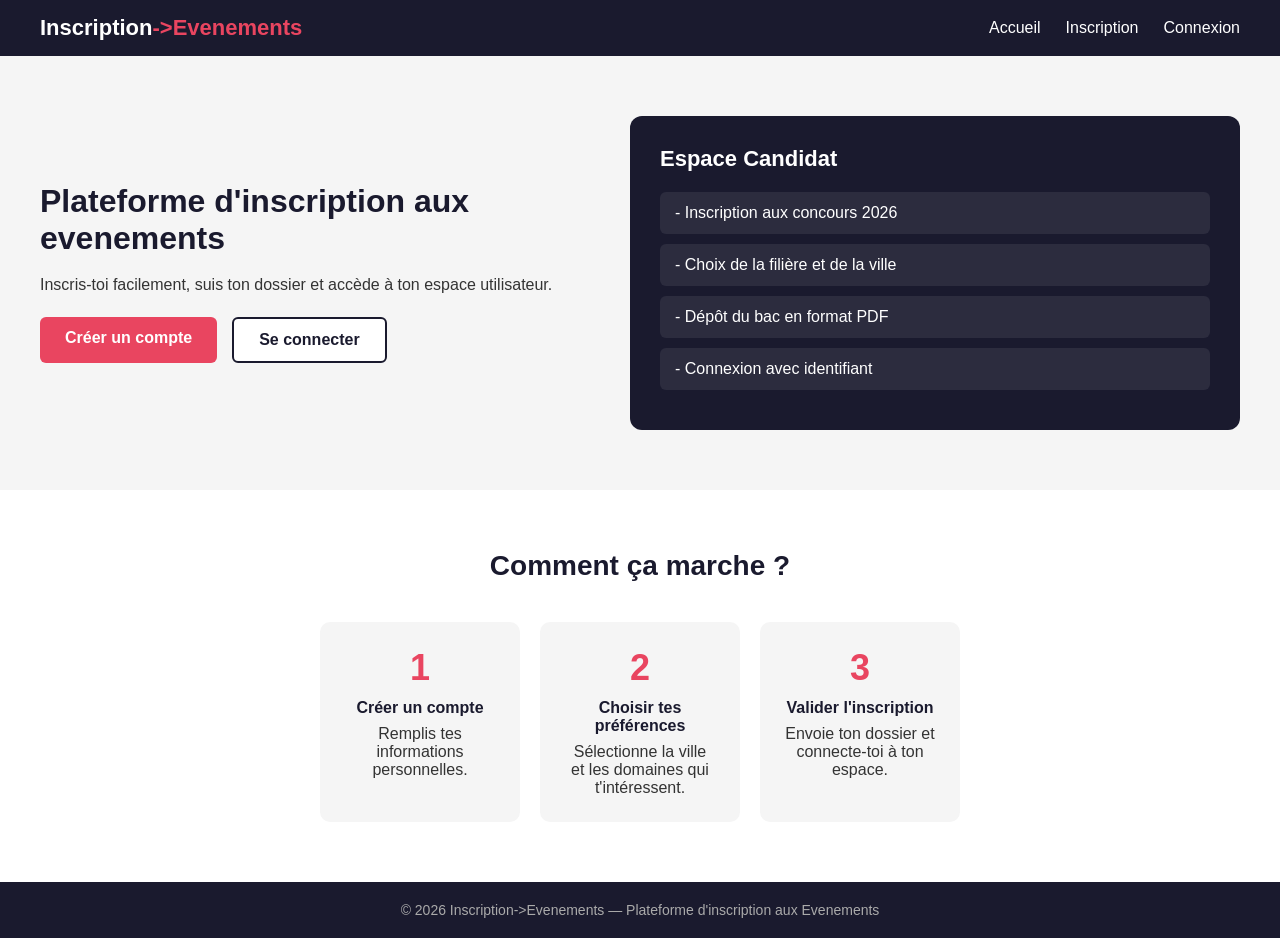
<file: accueil/index.html>
<!DOCTYPE html>
<html lang="fr">
<head>
    <meta charset="UTF-8">
    <meta name="viewport" content="width=device-width, initial-scale=1.0">
    <title>Concours Après Bac</title>
    <link rel="stylesheet" href="style.css">
</head>
<body>

<!-- ====== BARRE DE NAVIGATION ====== -->
<header>
    <nav class="navbar">
        <div class="logo">Inscription<span>->Evenements</span></div>
        <ul class="nav-links">
            <li><a href="index.html">Accueil</a></li>
            <li><a href="../inscription/inscription.html">Inscription</a></li>
            <li><a href="../login/login.html">Connexion</a></li>
        </ul>
    </nav>
</header>

<!-- ====== SECTION HÉRO (partie principale) ====== -->
<main>
    <section class="hero">

        <!-- Texte à gauche -->
        <div class="hero-text">
            <h1>Plateforme d'inscription aux evenements </h1>
            <p>Inscris-toi facilement, suis ton dossier et accède à ton espace utilisateur.</p>

            <div class="buttons">
                <a href="../inscription/inscription.html" class="btn primary">Créer un compte</a>
                <a href="../login/login.html" class="btn secondary">Se connecter</a>
            </div>
        </div>

        <!-- Carte à droite -->
        <div class="hero-card">
            <h2> Espace Candidat</h2>
            <div class="card-item"><p>- Inscription aux concours 2026</p></div>
            <div class="card-item"><p>- Choix de la filière et de la ville</p></div>
            <div class="card-item"><p>- Dépôt du bac en format PDF</p></div>
            <div class="card-item"><p>- Connexion avec identifiant</p></div>
        </div>

    </section>

    <!-- ====== SECTION ÉTAPES ====== -->
    <section class="steps">
        <h2>Comment ça marche ?</h2>
        <div class="steps-container">
            <div class="step">
                <h3>1</h3>
                <h4>Créer un compte</h4>
                <p>Remplis tes informations personnelles.</p>
            </div>
            <div class="step">
                <h3>2</h3>
                <h4>Choisir tes préférences</h4>
                <p>Sélectionne la ville et les domaines qui t'intéressent.</p>
            </div>
            <div class="step">
                <h3>3</h3>
                <h4>Valider l'inscription</h4>
                <p>Envoie ton dossier et connecte-toi à ton espace.</p>
            </div>
        </div>
    </section>
</main>

<!-- ====== FOOTER ====== -->
<footer>
    <p>© 2026 Inscription->Evenements — Plateforme d'inscription aux Evenements </p>
</footer>

</body>
</html>
</file>
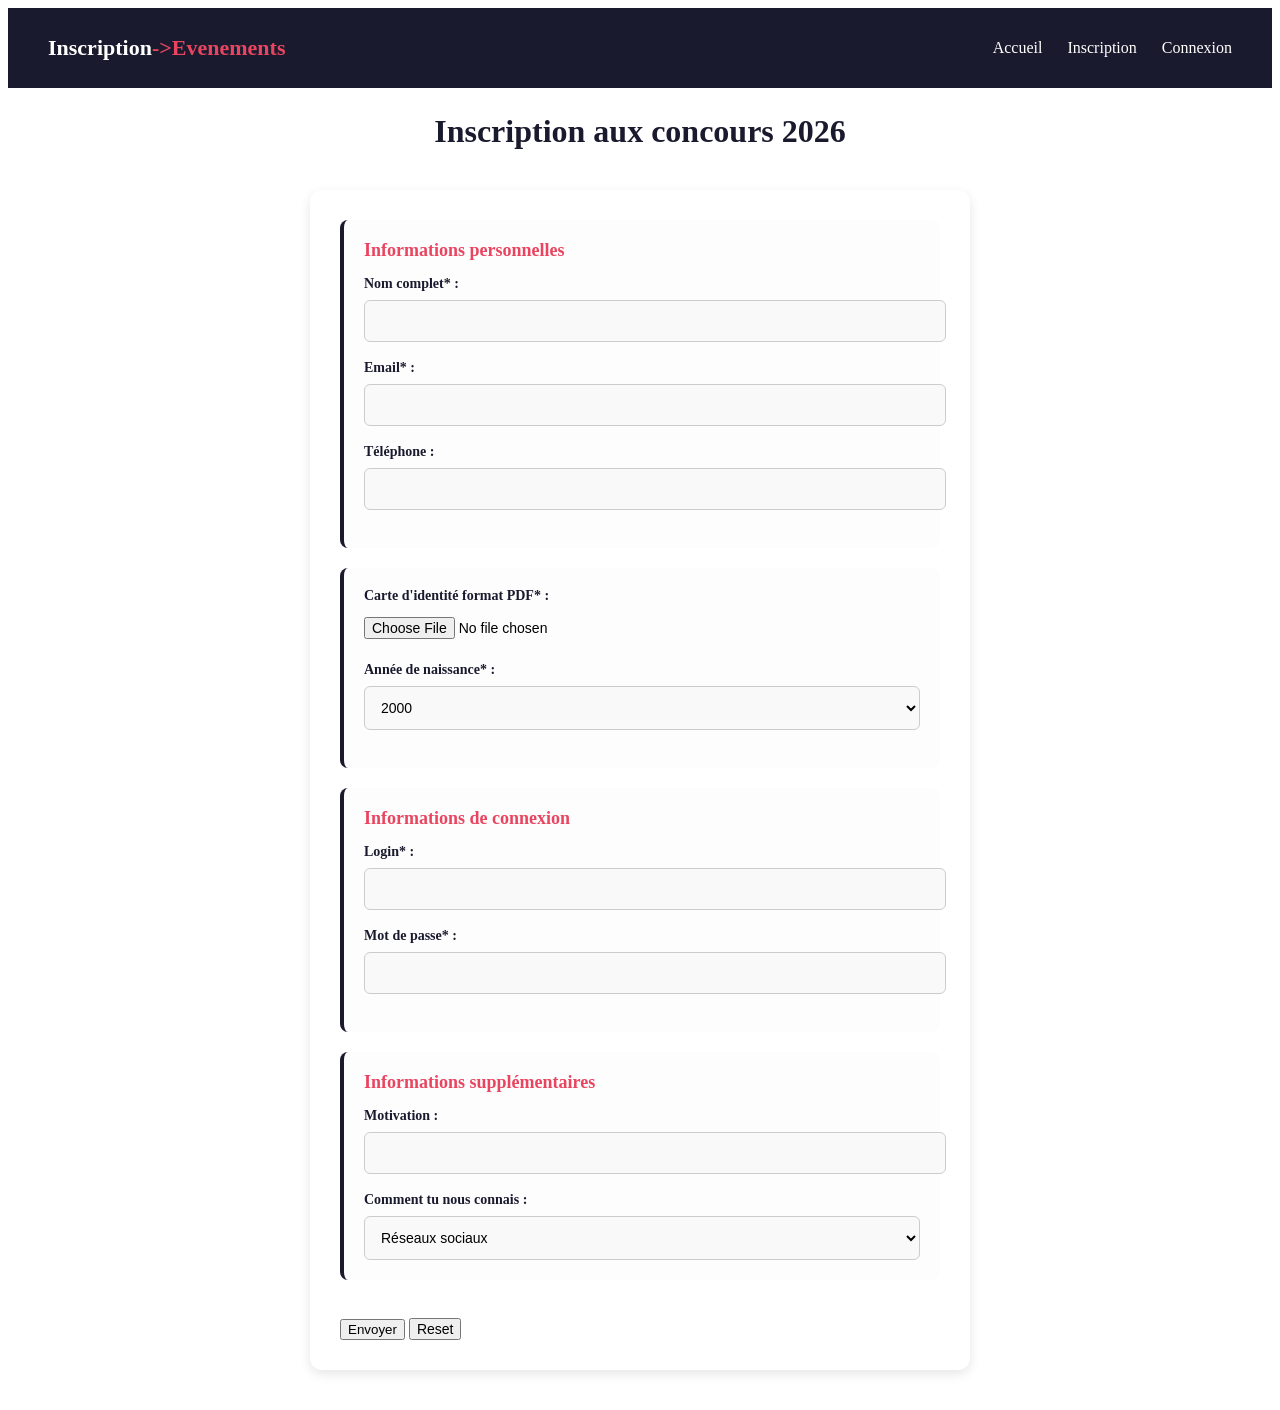
<file: inscription/inscription.html>
<!DOCTYPE html>
<html lang="en">
<head>
    <meta charset="UTF-8">
    <meta name="viewport" content="width=device-width, initial-scale=1.0">
    <title>Inscription</title>
    <link rel="stylesheet" href="style.css">
</head>
<body>
    <header>
    <nav class="navbar">
        <div class="logo">Inscription<span>->Evenements</span></div>
        <ul class="nav-links">
            <li><a href="../accueil/index.html">Accueil</a></li>
            <li><a href="../inscription/inscription.html">Inscription</a></li>
            <li><a href="../login/login.html">Connexion</a></li>
        </ul>
    </nav>
    </header>
    <h1>Inscription aux concours 2026</h1>

    <form action="inscrire_participant.php" enctype="multipart/form-data" method="POST">
        <div id="info perso">
            <h3>Informations personnelles</h3>
            <label for="nom">Nom complet* :</label>
            <input type="text" id="nom" name="user_name"><br><br>
            
            <label for="email">Email* :</label>
            <input type="text" id="email" name="user_email"><br><br>

            <label for="tel">Téléphone :</label>
            <input type="text" id="tel" name="user_tel"><br><br>
        </div>

        <div id="info bac">
            <label for='pdfBac'>Carte d'identité format PDF* :</label>
            <input id='pdfBac' type='file' name='bacNumerique'>
            <br><br>

            <label for='bacYear'>Année de naissance* : </label>
            <select id='bacYear' name='Year'>
                <option value='2025'>2000</option>
                <option value='2026'>2015</option>
            </select>
            <br><br>
        </div>
        
        <div id="databaseInfo">
            <h3>Informations de connexion</h3>
            <label for="userName">Login* :</label>
            <input type="text" name="user_login"><br><br>

            <label for="passwd">Mot de passe* : </label>
            <input type="password" name="user_pass"><br><br>
        </div>
            
        <div id="info event">
            <h3>Informations supplémentaires</h3>
            
            <label for="Motivation">Motivation : </label>
            <input type="text" name="Motivation"><br><br>

            <label for="comment">Comment tu nous connais : </label>
            <select name="source_connaissance">
                <option>Réseaux sociaux</option>
                <option>Amis</option>
                <option>Famille</option>
                <option>Site web</option>
            </select>
        </div>

        <br>
        <button type="submit" class="btn primary">Envoyer</button>
        <input type="reset" name="reset" class="btn secondary">
    </form>
</body>
</html>
</file>
<file: accueil/style.css>
/* ============================================
   RESET — Supprime les marges par défaut
   ============================================ */
* {
    margin: 0;
    padding: 0;
    box-sizing: border-box; /* La taille inclut le padding */
}

/* ============================================
   BASE — Style général de la page
   ============================================ */
body {
    font-family: Arial, sans-serif;
    background-color: #f5f5f5;
    color: #333;
}

/* ============================================
   NAVBAR — Barre de navigation en haut
   ============================================ */
.navbar {
    display: flex;                  /* Met les éléments en ligne */
    justify-content: space-between; /* Logo à gauche, liens à droite */
    align-items: center;            /* Centre verticalement */
    padding: 15px 40px;
    background-color: #1a1a2e;      /* Fond bleu foncé */
}

.logo {
    font-size: 22px;
    font-weight: bold;
    color: white;
}

.logo span {
    color: #e94560; /* Mot "Bac" en rouge */
}

.nav-links {
    list-style: none; /* Supprime les puces */
    display: flex;
    gap: 25px;        /* Espace entre les liens */
}

.nav-links a {
    color: white;
    text-decoration: none; /* Supprime le soulignement */
}

.nav-links a:hover {
    color: #e94560; /* Rouge au survol */
}

/* ============================================
   HERO — Section principale (gauche + droite)
   ============================================ */
.hero {
    display: flex;          /* Côte à côte */
    gap: 40px;
    padding: 60px 40px;
    align-items: center;
}

/* Texte côté gauche */
.hero-text {
    flex: 1; /* Prend la moitié de l'espace */
}

.hero-text h1 {
    font-size: 32px;
    color: #1a1a2e;
    margin-bottom: 15px;
}

.hero-text p {
    font-size: 16px;
    margin-bottom: 20px;
    line-height: 1.6; /* Hauteur de ligne pour la lisibilité */
}

/* Boîte identifiant */
.identifiant-box {
    background-color: #fff;
    border-left: 4px solid #e94560; /* Barre rouge à gauche */
    padding: 15px 20px;
    margin-bottom: 25px;
    border-radius: 6px;
}

.identifiant-box h3 {
    margin-bottom: 8px;
    color: #1a1a2e;
}

.id-example {
    display: block;       /* Sur sa propre ligne */
    font-weight: bold;
    color: #e94560;
    margin-top: 8px;
}

/* Boutons */
.buttons {
    display: flex;
    gap: 15px;
}

.btn {
    padding: 12px 25px;
    border-radius: 6px;
    text-decoration: none;
    font-weight: bold;
}

.btn.primary {
    background-color: #e94560;
    color: white;
}

.btn.secondary {
    background-color: white;
    color: #1a1a2e;
    border: 2px solid #1a1a2e;
}

.btn:hover {
    opacity: 0.85; /* Légèrement transparent au survol */
}

/* Carte côté droit */
.hero-card {
    flex: 1;
    background-color: #1a1a2e;
    color: white;
    padding: 30px;
    border-radius: 12px;
}

.hero-card h2 {
    margin-bottom: 20px;
    font-size: 22px;
}

.card-item {
    background-color: rgba(255,255,255,0.08); /* Blanc transparent */
    padding: 12px 15px;
    border-radius: 6px;
    margin-bottom: 10px;
}

/* ============================================
   STEPS — Section "Comment ça marche ?"
   ============================================ */
.steps {
    padding: 60px 40px;
    text-align: center;
    background-color: white;
}

.steps h2 {
    font-size: 28px;
    margin-bottom: 40px;
    color: #1a1a2e;
}

.steps-container {
    display: flex;    /* Les 4 étapes côte à côte */
    gap: 20px;
    justify-content: center;
}

.step {
    background-color: #f5f5f5;
    padding: 25px;
    border-radius: 10px;
    width: 200px;
}

.step h3 {
    font-size: 36px;
    color: #e94560;  /* Numéro en rouge */
    margin-bottom: 10px;
}

.step h4 {
    margin-bottom: 8px;
    color: #1a1a2e;
}

/* ============================================
   FOOTER — Bas de page
   ============================================ */
footer {
    text-align: center;
    padding: 20px;
    background-color: #1a1a2e;
    color: #aaa;
    font-size: 14px;
}
</file>
<file: inscription/style.css>
/* ============================================
   NAVBAR — Barre de navigation en haut
   ============================================ */
.navbar {
    display: flex;                  /* Met les éléments en ligne */
    justify-content: space-between; /* Logo à gauche, liens à droite */
    align-items: center;            /* Centre verticalement */
    padding: 15px 40px;
    background-color: #1a1a2e;      /* Fond bleu foncé */
}

.logo {
    font-size: 22px;
    font-weight: bold;
    color: white;
}

.logo span {
    color: #e94560; /* Mot "Bac" en rouge */
}

.nav-links {
    list-style: none; /* Supprime les puces */
    display: flex;
    gap: 25px;        /* Espace entre les liens */
}

.nav-links a {
    color: white;
    text-decoration: none; /* Supprime le soulignement */
}

.nav-links a:hover {
    color: #e94560; /* Rouge au survol */
}

/* ============================================
   FORMS & INPUTS — Unified App Styles
   ============================================ */

/* Center forms nicely on the background */
form {
    max-width: 600px;
    margin: 40px auto;
    background-color: white;
    padding: 30px;
    border-radius: 12px;
    box-shadow: 0 4px 12px rgba(0, 0, 0, 0.1);
}

/* Base headers for form pages */
h1, h3 {
    text-align: center;
    color: #1a1a2e;
    margin-top: 25px;
    margin-bottom: 15px;
}

/* Explicit labels */
form label {
    display: block;
    font-weight: bold;
    margin-bottom: 8px;
    color: #1a1a2e;
    font-size: 14px;
}

/* Inputs, drop-downs, and file fields styling */
form input[type="text"],
form input[type="password"],
form select {
    width: 100%;
    padding: 12px;
    border: 1px solid #ccc;
    border-radius: 6px;
    font-size: 14px;
    background-color: #f9f9f9;
    transition: border-color 0.2s ease;
}

form input[type="file"] {
    font-size: 14px;
    padding: 5px 0;
}

/* Focus colors aligned with your primary theme accent */
form input[type="text"]:focus,
form input[type="password"]:focus,
form select:focus {
    border-color: #e94560;
    outline: none;
    background-color: #fff;
}

/* Stylizing individual wrapper blocks within the registration form */
#info\ perso, 
#info\ bac, 
#databaseInfo, 
#info\ event {
    background-color: #fdfdfd;
    padding: 20px;
    margin-bottom: 20px;
    border-radius: 8px;
    border-left: 4px solid #1a1a2e;
}

/* Aligning inputs inside the blocks */
#info\ perso h3, 
#databaseInfo h3, 
#info\ event h3 {
    text-align: left;
    margin-top: 0;
    font-size: 18px;
    color: #e94560;
}

/* Fix reset button styling alignment */
form input[type="reset"] {
    cursor: pointer;
    font-size: 14px;
    display: inline-block;
}
</file>
